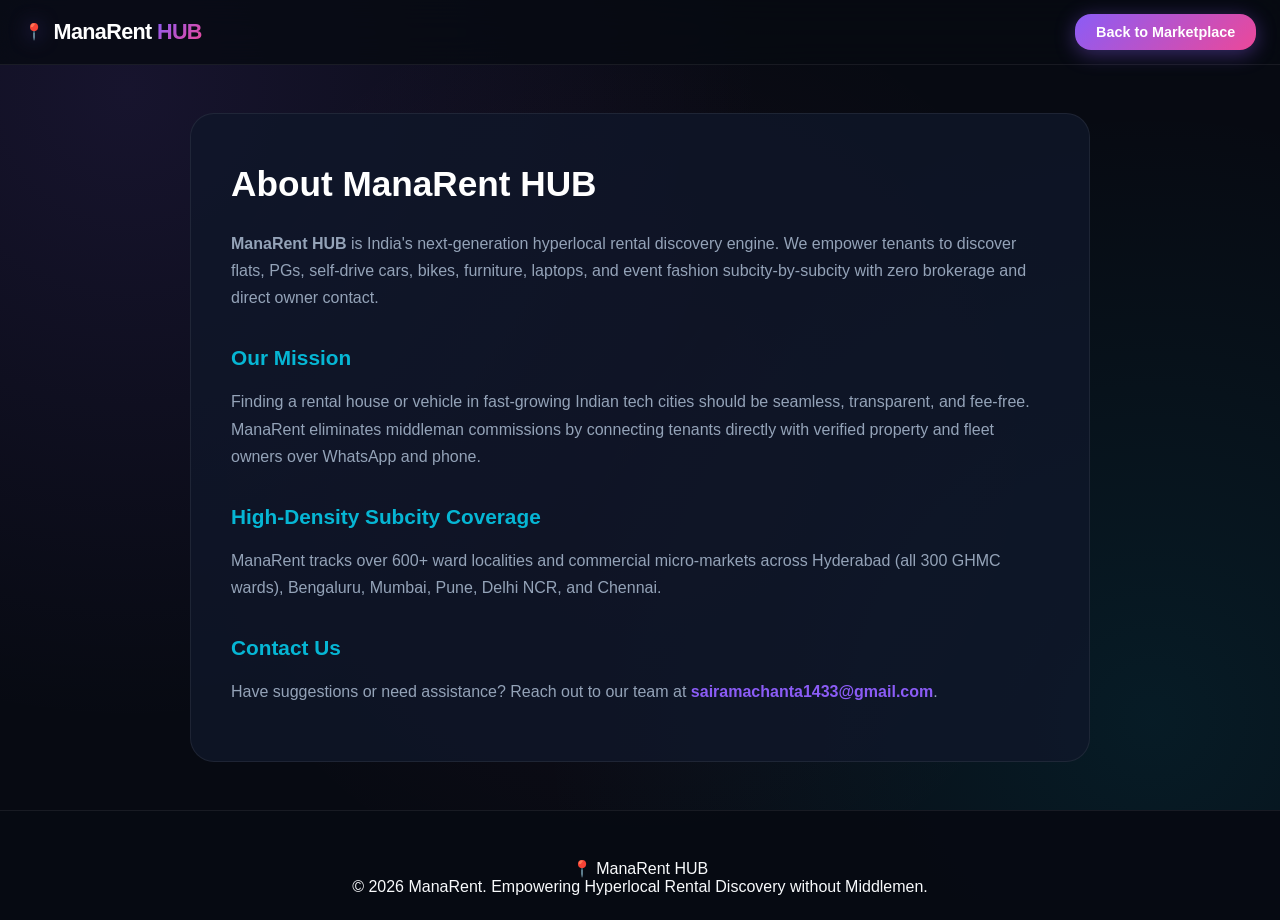
<file: about.html>
<!DOCTYPE html>
<html lang="en">
<head>
    <meta charset="UTF-8">
    <meta name="viewport" content="width=device-width, initial-scale=1.0">
    <title>About Us — ManaRent HUB</title>
    <link rel="icon" type="image/svg+xml" href="favicon.svg">
    <link rel="stylesheet" href="styles.css">
    <style>
        .page-container {
            max-width: 900px;
            margin: 3rem auto;
            padding: 2.5rem;
            background: rgba(15, 23, 42, 0.8);
            border: 1px solid var(--border-glass);
            border-radius: var(--radius-lg);
            color: var(--text-main);
            line-height: 1.7;
        }
        h1 { color: #fff; font-size: 2.2rem; margin-bottom: 1rem; }
        h2 { color: var(--secondary); font-size: 1.3rem; margin-top: 1.8rem; margin-bottom: 0.8rem; }
        p { color: var(--text-muted); margin-bottom: 1rem; }
        a { color: var(--primary); text-decoration: none; font-weight: 600; }
    </style>
</head>
<body>
    <nav class="navbar">
        <div class="nav-container">
            <a href="index.html" class="brand" style="text-decoration:none;">
                <span class="brand-icon">📍</span>
                <span class="brand-title">ManaRent <span>HUB</span></span>
            </a>
            <div class="nav-actions">
                <a href="index.html" class="btn-primary" style="text-decoration:none;">Back to Marketplace</a>
            </div>
        </div>
    </nav>

    <div class="page-container">
        <h1>About ManaRent HUB</h1>
        <p><strong>ManaRent HUB</strong> is India's next-generation hyperlocal rental discovery engine. We empower tenants to discover flats, PGs, self-drive cars, bikes, furniture, laptops, and event fashion subcity-by-subcity with zero brokerage and direct owner contact.</p>

        <h2>Our Mission</h2>
        <p>Finding a rental house or vehicle in fast-growing Indian tech cities should be seamless, transparent, and fee-free. ManaRent eliminates middleman commissions by connecting tenants directly with verified property and fleet owners over WhatsApp and phone.</p>

        <h2>High-Density Subcity Coverage</h2>
        <p>ManaRent tracks over 600+ ward localities and commercial micro-markets across Hyderabad (all 300 GHMC wards), Bengaluru, Mumbai, Pune, Delhi NCR, and Chennai.</p>

        <h2>Contact Us</h2>
        <p>Have suggestions or need assistance? Reach out to our team at <a href="mailto:sairamachanta1433@gmail.com" style="color:var(--primary);"><strong>sairamachanta1433@gmail.com</strong></a>.</p>
    </div>

    <footer>
        <div class="footer-content">
            <div class="footer-brand">📍 ManaRent HUB</div>
            <div class="footer-bottom">
                &copy; 2026 ManaRent. Empowering Hyperlocal Rental Discovery without Middlemen.
            </div>
        </div>
    </footer>
</body>
</html>
</file>
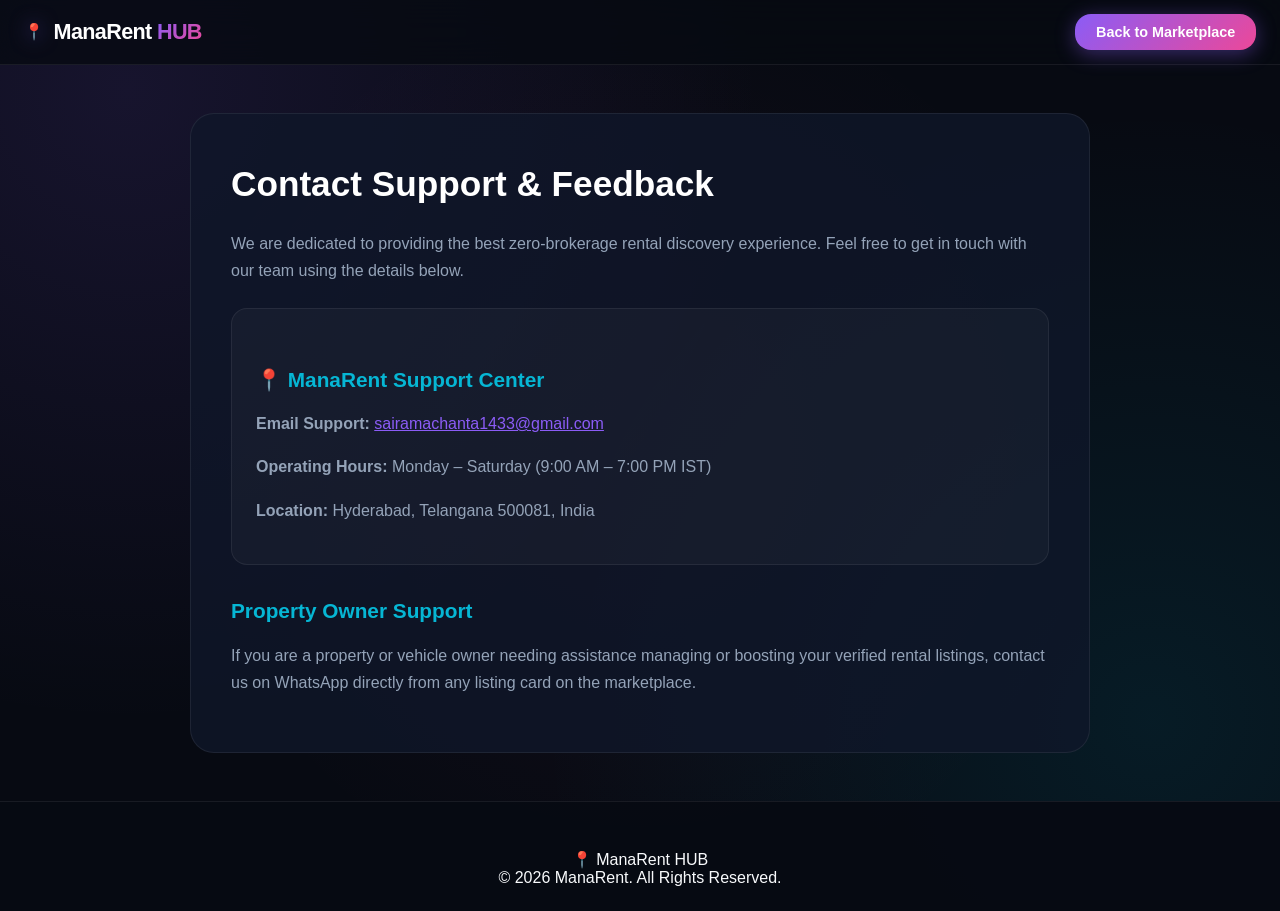
<file: contact.html>
<!DOCTYPE html>
<html lang="en">
<head>
    <meta charset="UTF-8">
    <meta name="viewport" content="width=device-width, initial-scale=1.0">
    <title>Contact Us — ManaRent HUB</title>
    <link rel="icon" type="image/svg+xml" href="favicon.svg">
    <link rel="stylesheet" href="styles.css">
    <style>
        .page-container {
            max-width: 900px;
            margin: 3rem auto;
            padding: 2.5rem;
            background: rgba(15, 23, 42, 0.8);
            border: 1px solid var(--border-glass);
            border-radius: var(--radius-lg);
            color: var(--text-main);
            line-height: 1.7;
        }
        h1 { color: #fff; font-size: 2.2rem; margin-bottom: 1rem; }
        h2 { color: var(--secondary); font-size: 1.3rem; margin-top: 1.8rem; margin-bottom: 0.8rem; }
        p { color: var(--text-muted); margin-bottom: 1rem; }
        .contact-box {
            background: rgba(255,255,255,0.03);
            border: 1px solid var(--border-glass);
            padding: 1.5rem;
            border-radius: var(--radius-md);
            margin: 1.5rem 0;
        }
    </style>
</head>
<body>
    <nav class="navbar">
        <div class="nav-container">
            <a href="index.html" class="brand" style="text-decoration:none;">
                <span class="brand-icon">📍</span>
                <span class="brand-title">ManaRent <span>HUB</span></span>
            </a>
            <div class="nav-actions">
                <a href="index.html" class="btn-primary" style="text-decoration:none;">Back to Marketplace</a>
            </div>
        </div>
    </nav>

    <div class="page-container">
        <h1>Contact Support & Feedback</h1>
        <p>We are dedicated to providing the best zero-brokerage rental discovery experience. Feel free to get in touch with our team using the details below.</p>

        <div class="contact-box">
            <h2>📍 ManaRent Support Center</h2>
            <p><strong>Email Support:</strong> <a href="mailto:sairamachanta1433@gmail.com" style="color:var(--primary);">sairamachanta1433@gmail.com</a></p>
            <p><strong>Operating Hours:</strong> Monday – Saturday (9:00 AM – 7:00 PM IST)</p>
            <p><strong>Location:</strong> Hyderabad, Telangana 500081, India</p>
        </div>

        <h2>Property Owner Support</h2>
        <p>If you are a property or vehicle owner needing assistance managing or boosting your verified rental listings, contact us on WhatsApp directly from any listing card on the marketplace.</p>
    </div>

    <footer>
        <div class="footer-content">
            <div class="footer-brand">📍 ManaRent HUB</div>
            <div class="footer-bottom">
                &copy; 2026 ManaRent. All Rights Reserved.
            </div>
        </div>
    </footer>
</body>
</html>
</file>
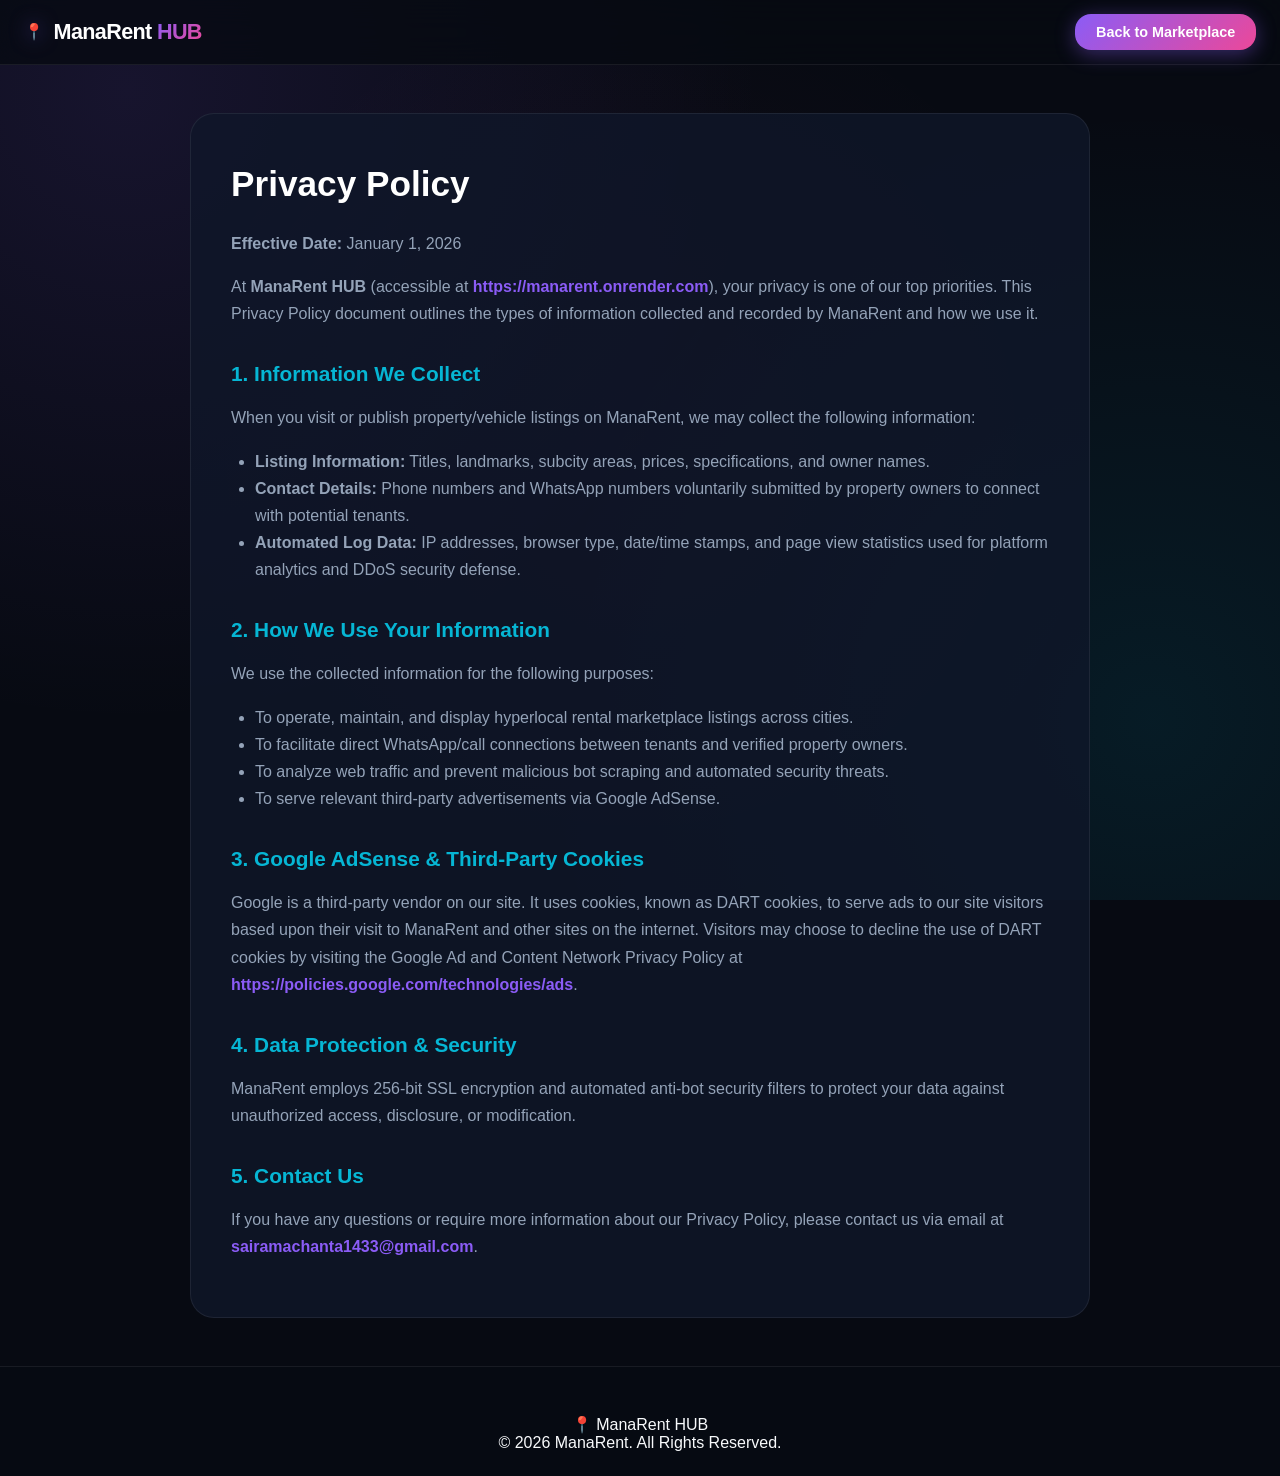
<file: privacy.html>
<!DOCTYPE html>
<html lang="en">
<head>
    <meta charset="UTF-8">
    <meta name="viewport" content="width=device-width, initial-scale=1.0">
    <title>Privacy Policy — ManaRent HUB</title>
    <link rel="icon" type="image/svg+xml" href="favicon.svg">
    <link rel="stylesheet" href="styles.css">
    <style>
        .page-container {
            max-width: 900px;
            margin: 3rem auto;
            padding: 2.5rem;
            background: rgba(15, 23, 42, 0.8);
            border: 1px solid var(--border-glass);
            border-radius: var(--radius-lg);
            color: var(--text-main);
            line-height: 1.7;
        }
        h1 { color: #fff; font-size: 2.2rem; margin-bottom: 1rem; }
        h2 { color: var(--secondary); font-size: 1.3rem; margin-top: 1.8rem; margin-bottom: 0.8rem; }
        p { color: var(--text-muted); margin-bottom: 1rem; }
        ul { color: var(--text-muted); padding-left: 1.5rem; margin-bottom: 1rem; }
        a { color: var(--primary); text-decoration: none; font-weight: 600; }
        a:hover { text-decoration: underline; }
    </style>
</head>
<body>
    <nav class="navbar">
        <div class="nav-container">
            <a href="index.html" class="brand" style="text-decoration:none;">
                <span class="brand-icon">📍</span>
                <span class="brand-title">ManaRent <span>HUB</span></span>
            </a>
            <div class="nav-actions">
                <a href="index.html" class="btn-primary" style="text-decoration:none;">Back to Marketplace</a>
            </div>
        </div>
    </nav>

    <div class="page-container">
        <h1>Privacy Policy</h1>
        <p><strong>Effective Date:</strong> January 1, 2026</p>

        <p>At <strong>ManaRent HUB</strong> (accessible at <a href="https://manarent.onrender.com">https://manarent.onrender.com</a>), your privacy is one of our top priorities. This Privacy Policy document outlines the types of information collected and recorded by ManaRent and how we use it.</p>

        <h2>1. Information We Collect</h2>
        <p>When you visit or publish property/vehicle listings on ManaRent, we may collect the following information:</p>
        <ul>
            <li><strong>Listing Information:</strong> Titles, landmarks, subcity areas, prices, specifications, and owner names.</li>
            <li><strong>Contact Details:</strong> Phone numbers and WhatsApp numbers voluntarily submitted by property owners to connect with potential tenants.</li>
            <li><strong>Automated Log Data:</strong> IP addresses, browser type, date/time stamps, and page view statistics used for platform analytics and DDoS security defense.</li>
        </ul>

        <h2>2. How We Use Your Information</h2>
        <p>We use the collected information for the following purposes:</p>
        <ul>
            <li>To operate, maintain, and display hyperlocal rental marketplace listings across cities.</li>
            <li>To facilitate direct WhatsApp/call connections between tenants and verified property owners.</li>
            <li>To analyze web traffic and prevent malicious bot scraping and automated security threats.</li>
            <li>To serve relevant third-party advertisements via Google AdSense.</li>
        </ul>

        <h2>3. Google AdSense & Third-Party Cookies</h2>
        <p>Google is a third-party vendor on our site. It uses cookies, known as DART cookies, to serve ads to our site visitors based upon their visit to ManaRent and other sites on the internet. Visitors may choose to decline the use of DART cookies by visiting the Google Ad and Content Network Privacy Policy at <a href="https://policies.google.com/technologies/ads" target="_blank">https://policies.google.com/technologies/ads</a>.</p>

        <h2>4. Data Protection & Security</h2>
        <p>ManaRent employs 256-bit SSL encryption and automated anti-bot security filters to protect your data against unauthorized access, disclosure, or modification.</p>

        <h2>5. Contact Us</h2>
        <p>If you have any questions or require more information about our Privacy Policy, please contact us via email at <a href="mailto:sairamachanta1433@gmail.com"><strong>sairamachanta1433@gmail.com</strong></a>.</p>
    </div>

    <footer>
        <div class="footer-content">
            <div class="footer-brand">📍 ManaRent HUB</div>
            <div class="footer-bottom">
                &copy; 2026 ManaRent. All Rights Reserved.
            </div>
        </div>
    </footer>
</body>
</html>
</file>
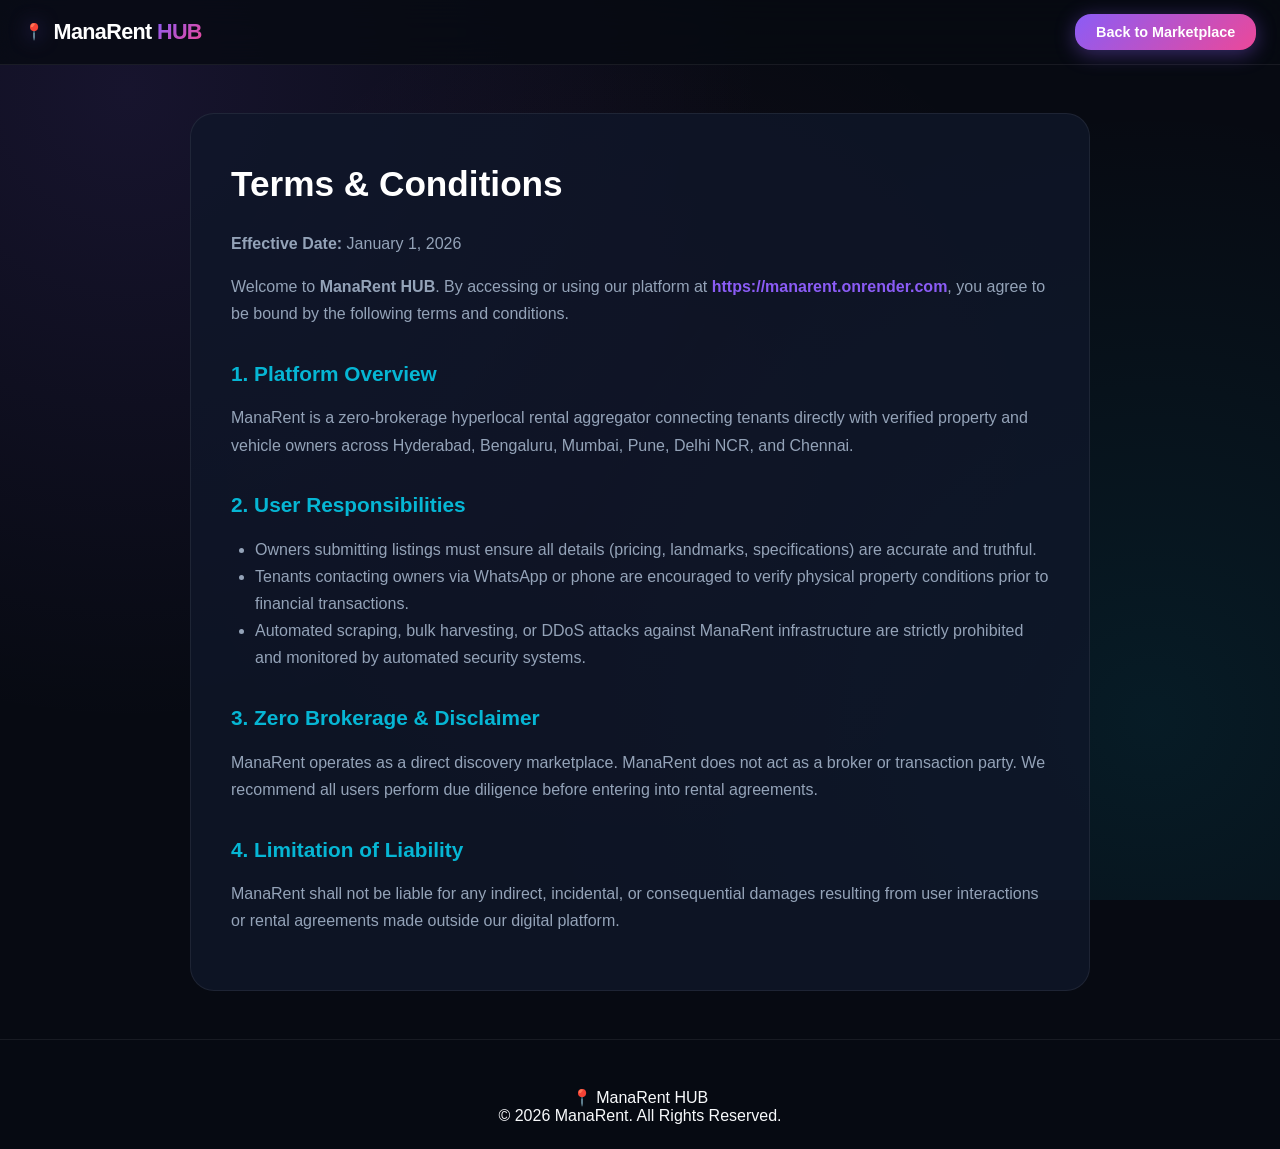
<file: terms.html>
<!DOCTYPE html>
<html lang="en">
<head>
    <meta charset="UTF-8">
    <meta name="viewport" content="width=device-width, initial-scale=1.0">
    <title>Terms & Conditions — ManaRent HUB</title>
    <link rel="icon" type="image/svg+xml" href="favicon.svg">
    <link rel="stylesheet" href="styles.css">
    <style>
        .page-container {
            max-width: 900px;
            margin: 3rem auto;
            padding: 2.5rem;
            background: rgba(15, 23, 42, 0.8);
            border: 1px solid var(--border-glass);
            border-radius: var(--radius-lg);
            color: var(--text-main);
            line-height: 1.7;
        }
        h1 { color: #fff; font-size: 2.2rem; margin-bottom: 1rem; }
        h2 { color: var(--secondary); font-size: 1.3rem; margin-top: 1.8rem; margin-bottom: 0.8rem; }
        p { color: var(--text-muted); margin-bottom: 1rem; }
        ul { color: var(--text-muted); padding-left: 1.5rem; margin-bottom: 1rem; }
        a { color: var(--primary); text-decoration: none; font-weight: 600; }
    </style>
</head>
<body>
    <nav class="navbar">
        <div class="nav-container">
            <a href="/" class="brand" style="text-decoration:none;">
                <span class="brand-icon">📍</span>
                <span class="brand-title">ManaRent <span>HUB</span></span>
            </a>
            <div class="nav-actions">
                <a href="/" class="btn-primary" style="text-decoration:none;">Back to Marketplace</a>
            </div>
        </div>
    </nav>

    <div class="page-container">
        <h1>Terms & Conditions</h1>
        <p><strong>Effective Date:</strong> January 1, 2026</p>

        <p>Welcome to <strong>ManaRent HUB</strong>. By accessing or using our platform at <a href="https://manarent.onrender.com">https://manarent.onrender.com</a>, you agree to be bound by the following terms and conditions.</p>

        <h2>1. Platform Overview</h2>
        <p>ManaRent is a zero-brokerage hyperlocal rental aggregator connecting tenants directly with verified property and vehicle owners across Hyderabad, Bengaluru, Mumbai, Pune, Delhi NCR, and Chennai.</p>

        <h2>2. User Responsibilities</h2>
        <ul>
            <li>Owners submitting listings must ensure all details (pricing, landmarks, specifications) are accurate and truthful.</li>
            <li>Tenants contacting owners via WhatsApp or phone are encouraged to verify physical property conditions prior to financial transactions.</li>
            <li>Automated scraping, bulk harvesting, or DDoS attacks against ManaRent infrastructure are strictly prohibited and monitored by automated security systems.</li>
        </ul>

        <h2>3. Zero Brokerage & Disclaimer</h2>
        <p>ManaRent operates as a direct discovery marketplace. ManaRent does not act as a broker or transaction party. We recommend all users perform due diligence before entering into rental agreements.</p>

        <h2>4. Limitation of Liability</h2>
        <p>ManaRent shall not be liable for any indirect, incidental, or consequential damages resulting from user interactions or rental agreements made outside our digital platform.</p>
    </div>

    <footer>
        <div class="footer-content">
            <div class="footer-brand">📍 ManaRent HUB</div>
            <div class="footer-bottom">
                &copy; 2026 ManaRent. All Rights Reserved.
            </div>
        </div>
    </footer>
</body>
</html>
</file>
<file: styles.css>
/* -------------------------------------------------------------------------- */
/* ManaRent HUB - Vector SVG Icon Styling & Next-Gen Glassmorphism            */
/* -------------------------------------------------------------------------- */

:root {
    --bg-dark: #070a12;
    --bg-surface: rgba(15, 23, 42, 0.65);
    --bg-surface-hover: rgba(23, 35, 60, 0.85);
    --border-glass: rgba(255, 255, 255, 0.07);
    --border-glass-hover: rgba(139, 92, 246, 0.4);
    
    --primary: #8b5cf6;
    --primary-gradient: linear-gradient(135deg, #8b5cf6 0%, #ec4899 100%);
    --primary-hover: linear-gradient(135deg, #9333ea 0%, #f43f5e 100%);
    --primary-glow: rgba(139, 92, 246, 0.35);
    
    --secondary: #06b6d4;
    --accent-gold: #f59e0b;
    --whatsapp-green: #10b981;
    --whatsapp-hover: #059669;
    
    --text-main: #f8fafc;
    --text-muted: #94a3b8;
    --text-dim: #64748b;
    
    --radius-sm: 10px;
    --radius-md: 16px;
    --radius-lg: 24px;
    --radius-full: 9999px;
    
    --shadow-card: 0 20px 40px -15px rgba(0, 0, 0, 0.7);
    --shadow-glow: 0 0 35px rgba(139, 92, 246, 0.25);
}

* {
    box-sizing: border-box;
    margin: 0;
    padding: 0;
    font-family: 'Inter', -apple-system, BlinkMacSystemFont, 'Segoe UI', Roboto, sans-serif;
    -webkit-font-smoothing: antialiased;
    -webkit-tap-highlight-color: transparent;
}

body {
    background-color: var(--bg-dark);
    color: var(--text-main);
    min-height: 100vh;
    overflow-x: hidden;
    background-image: 
        radial-gradient(circle at 10% 10%, rgba(139, 92, 246, 0.12) 0%, transparent 45%),
        radial-gradient(circle at 90% 80%, rgba(6, 182, 212, 0.1) 0%, transparent 45%),
        radial-gradient(circle at 50% 50%, rgba(236, 72, 153, 0.05) 0%, transparent 60%);
    background-attachment: fixed;
}

svg {
    display: inline-block;
    vertical-align: middle;
    flex-shrink: 0;
}

/* --- NAVBAR --- */
.navbar {
    position: sticky;
    top: 0;
    z-index: 100;
    background: rgba(7, 10, 18, 0.8);
    backdrop-filter: blur(20px);
    -webkit-backdrop-filter: blur(20px);
    border-bottom: 1px solid var(--border-glass);
    padding: 0.85rem 1.5rem;
}

.nav-container {
    max-width: 1320px;
    margin: 0 auto;
    display: flex;
    align-items: center;
    justify-content: space-between;
    gap: 1rem;
    flex-wrap: wrap;
}

.brand {
    display: flex;
    align-items: center;
    gap: 0.6rem;
    text-decoration: none;
    cursor: pointer;
}

.brand-icon {
    display: inline-flex;
    align-items: center;
    justify-content: center;
    color: #c084fc;
    filter: drop-shadow(0 2px 10px rgba(139, 92, 246, 0.6));
}

.brand-title {
    font-size: 1.35rem;
    font-weight: 900;
    letter-spacing: -0.03em;
    color: #fff;
}

.brand-title span {
    background: var(--primary-gradient);
    -webkit-background-clip: text;
    -webkit-text-fill-color: transparent;
}

.brand-tag {
    font-size: 0.68rem;
    background: rgba(139, 92, 246, 0.15);
    color: #c084fc;
    border: 1px solid rgba(139, 92, 246, 0.3);
    padding: 3px 10px;
    border-radius: var(--radius-full);
    font-weight: 700;
    text-transform: uppercase;
    letter-spacing: 0.05em;
}

.nav-actions {
    display: flex;
    align-items: center;
    gap: 0.75rem;
}

#citySelectDropdown {
    height: 42px;
    background-color: #0f172a;
    background-image: url("data:image/svg+xml,%3Csvg xmlns='http://www.w3.org/2000/svg' width='14' height='14' viewBox='0 0 24 24' fill='none' stroke='%23c084fc' stroke-width='2.5' stroke-linecap='round' stroke-linejoin='round'%3E%3Cpolyline points='6 9 12 15 18 9'%3E%3C/polyline%3E%3C/svg%3E");
    background-repeat: no-repeat;
    background-position: right 0.8rem center;
    background-size: 0.9rem;
    border: 1px solid var(--border-glass-hover);
    color: #ffffff !important;
    padding: 0.5rem 2.2rem 0.5rem 1.1rem;
    border-radius: var(--radius-full);
    font-weight: 700;
    font-size: 0.88rem;
    cursor: pointer;
    box-shadow: 0 4px 15px rgba(0, 0, 0, 0.3);
    transition: all 0.2s ease;
    appearance: none;
    -webkit-appearance: none;
    -moz-appearance: none;
    margin: 0;
    outline: none;
}

#citySelectDropdown:hover, #citySelectDropdown:focus {
    border-color: var(--primary);
    box-shadow: 0 0 15px rgba(139, 92, 246, 0.4);
}

.btn-primary {
    background: var(--primary-gradient);
    color: #fff;
    border: none;
    padding: 0.65rem 1.3rem;
    border-radius: var(--radius-md);
    font-weight: 700;
    font-size: 0.9rem;
    cursor: pointer;
    display: inline-flex;
    align-items: center;
    gap: 0.5rem;
    transition: all 0.25s cubic-bezier(0.4, 0, 0.2, 1);
    box-shadow: 0 4px 20px rgba(139, 92, 246, 0.4);
    white-space: nowrap;
}

.btn-primary:hover {
    transform: translateY(-2px);
    box-shadow: 0 8px 25px rgba(139, 92, 246, 0.6);
    background: var(--primary-hover);
}

.btn-secondary {
    background: rgba(255, 255, 255, 0.05);
    color: var(--text-main);
    border: 1px solid var(--border-glass);
    padding: 0.65rem 1.2rem;
    border-radius: var(--radius-md);
    font-weight: 600;
    font-size: 0.88rem;
    cursor: pointer;
    display: inline-flex;
    align-items: center;
    gap: 0.5rem;
    transition: all 0.2s ease;
}

.btn-secondary:hover {
    background: rgba(255, 255, 255, 0.1);
    border-color: rgba(255, 255, 255, 0.2);
}

/* --- TENANT SAFETY BANNER --- */
.safety-banner-wrapper {
    max-width: 1320px;
    margin: 0 auto 1.5rem auto;
    padding: 0 1.5rem;
}

.safety-banner {
    background: linear-gradient(135deg, rgba(239, 68, 68, 0.12), rgba(245, 158, 11, 0.1));
    border: 1px solid rgba(239, 68, 68, 0.35);
    border-radius: var(--radius-md);
    padding: 0.75rem 1.25rem;
    display: flex;
    align-items: center;
    gap: 0.85rem;
    color: #fca5a5;
    font-size: 0.88rem;
    line-height: 1.5;
    box-shadow: 0 4px 20px rgba(239, 68, 68, 0.1);
}

.safety-icon {
    font-size: 1.4rem;
    flex-shrink: 0;
}

/* --- HERO & SEARCH SECTION --- */
.hero {
    max-width: 1320px;
    margin: 2.5rem auto 2rem auto;
    padding: 0 1.5rem;
    text-align: center;
}

.hero-badge {
    display: inline-flex;
    align-items: center;
    gap: 0.5rem;
    background: rgba(6, 182, 212, 0.1);
    border: 1px solid rgba(6, 182, 212, 0.3);
    color: var(--secondary);
    padding: 0.4rem 1.1rem;
    border-radius: var(--radius-full);
    font-size: 0.85rem;
    font-weight: 700;
    margin-bottom: 1.25rem;
    backdrop-filter: blur(10px);
}

.hero-title {
    font-size: 2.8rem;
    font-weight: 900;
    line-height: 1.15;
    margin-bottom: 1rem;
    letter-spacing: -0.04em;
}

.hero-title .highlight {
    background: linear-gradient(135deg, #a855f7 0%, #ec4899 50%, #f59e0b 100%);
    -webkit-background-clip: text;
    -webkit-text-fill-color: transparent;
}

.hero-subtitle {
    font-size: 1.05rem;
    color: var(--text-muted);
    max-width: 720px;
    margin: 0 auto 2rem auto;
    line-height: 1.6;
}

/* --- HYPERLOCAL AREA QUICK BAR --- */
.area-bar-wrapper {
    max-width: 1320px;
    margin: 0 auto 1.75rem auto;
    padding: 0 1.5rem;
}

.area-section-title {
    font-size: 0.78rem;
    text-transform: uppercase;
    letter-spacing: 0.1em;
    color: var(--text-dim);
    margin-bottom: 0.75rem;
    font-weight: 800;
    display: flex;
    align-items: center;
    justify-content: space-between;
}

.area-pills {
    display: flex;
    gap: 0.6rem;
    overflow-x: auto;
    padding-bottom: 0.6rem;
    -webkit-overflow-scrolling: touch;
    scrollbar-width: thin;
    scrollbar-color: rgba(255,255,255,0.15) transparent;
}

.area-pill {
    background: var(--bg-surface);
    border: 1px solid var(--border-glass);
    color: var(--text-muted);
    padding: 0.6rem 1.2rem;
    border-radius: var(--radius-full);
    font-size: 0.85rem;
    font-weight: 600;
    cursor: pointer;
    white-space: nowrap;
    display: flex;
    align-items: center;
    gap: 0.45rem;
    transition: all 0.25s cubic-bezier(0.4, 0, 0.2, 1);
    flex-shrink: 0;
    backdrop-filter: blur(12px);
}

.area-pill.active {
    background: linear-gradient(135deg, rgba(139, 92, 246, 0.25), rgba(236, 72, 153, 0.15));
    border-color: var(--primary);
    color: #fff;
    box-shadow: 0 0 20px rgba(139, 92, 246, 0.3);
}

.area-pill .pill-icon {
    display: inline-flex;
    align-items: center;
    color: var(--secondary);
}

/* --- SEARCH & FILTER BAR --- */
.search-container {
    max-width: 1320px;
    margin: 0 auto 2rem auto;
    padding: 0 1.5rem;
    position: relative;
    z-index: 500;
}

.search-box {
    background: var(--bg-surface);
    border: 1px solid var(--border-glass);
    border-radius: var(--radius-lg);
    padding: 0.75rem;
    display: flex;
    gap: 0.75rem;
    align-items: center;
    box-shadow: var(--shadow-card);
    backdrop-filter: blur(16px);
    flex-wrap: wrap;
    position: relative;
    z-index: 500;
    overflow: visible;
}

.search-input-group {
    flex: 1;
    min-width: 240px;
    display: flex;
    align-items: center;
    gap: 0.6rem;
    background: rgba(0, 0, 0, 0.35);
    border: 1px solid var(--border-glass);
    border-radius: var(--radius-md);
    padding: 0.65rem 1rem;
}

.search-input-group input {
    background: transparent;
    border: none;
    outline: none;
    color: #fff;
    width: 100%;
    font-size: 0.95rem;
}

/* --- CUSTOM SEARCHABLE SCROLLABLE DROPDOWN --- */
.custom-dropdown-wrapper {
    position: relative;
    z-index: 500;
    min-width: 240px;
    max-width: 280px;
    flex-shrink: 0;
}

.custom-dropdown-btn {
    width: 100%;
    height: 44px;
    background: #0f172a;
    border: 1px solid var(--primary);
    color: var(--text-main);
    padding: 0.65rem 1rem;
    border-radius: var(--radius-md);
    font-size: 0.88rem;
    font-weight: 700;
    cursor: pointer;
    display: flex;
    align-items: center;
    justify-content: space-between;
    gap: 0.6rem;
    box-shadow: 0 4px 15px rgba(0, 0, 0, 0.3);
    transition: all 0.2s ease;
    white-space: nowrap;
    overflow: hidden;
    text-overflow: ellipsis;
}

.custom-dropdown-btn:hover, .custom-dropdown-wrapper.active .custom-dropdown-btn {
    border-color: #c084fc;
    box-shadow: 0 0 15px rgba(192, 132, 252, 0.4);
}

.custom-dropdown-menu {
    display: none;
    position: absolute;
    top: calc(100% + 6px);
    left: 0;
    width: 300px;
    background: #0f172a;
    border: 1px solid var(--border-glass-hover);
    border-radius: var(--radius-md);
    box-shadow: 0 20px 50px rgba(0, 0, 0, 0.95);
    z-index: 9999;
    padding: 0.6rem;
}

.custom-dropdown-wrapper.active .custom-dropdown-menu {
    display: block;
    animation: fadeIn 0.2s ease;
}

.custom-dropdown-search {
    width: 100%;
    background: rgba(0, 0, 0, 0.5);
    border: 1px solid var(--border-glass);
    border-radius: var(--radius-sm);
    color: #fff;
    padding: 0.6rem 0.75rem;
    font-size: 0.85rem;
    outline: none;
    margin-bottom: 0.5rem;
    box-sizing: border-box;
}

.custom-dropdown-search:focus {
    border-color: var(--primary);
}

.custom-dropdown-list {
    max-height: 260px;
    overflow-y: auto;
    scrollbar-width: thin;
    scrollbar-color: rgba(139, 92, 246, 0.6) transparent;
}

.custom-dropdown-list::-webkit-scrollbar {
    width: 6px;
}

.custom-dropdown-list::-webkit-scrollbar-thumb {
    background: rgba(139, 92, 246, 0.6);
    border-radius: 4px;
}

.custom-dropdown-item {
    padding: 0.6rem 0.75rem;
    color: var(--text-muted);
    font-size: 0.85rem;
    font-weight: 600;
    cursor: pointer;
    border-radius: var(--radius-sm);
    transition: all 0.15s ease;
    display: flex;
    align-items: center;
    gap: 0.5rem;
}

.custom-dropdown-item:hover, .custom-dropdown-item.selected {
    background: rgba(139, 92, 246, 0.3);
    color: #fff;
}

.filter-dropdown, #sortSelectDropdown {
    height: 44px;
    background-color: #0f172a;
    background-image: url("data:image/svg+xml,%3Csvg xmlns='http://www.w3.org/2000/svg' width='16' height='16' viewBox='0 0 24 24' fill='none' stroke='%23c084fc' stroke-width='2.5' stroke-linecap='round' stroke-linejoin='round'%3E%3Cpolyline points='6 9 12 15 18 9'%3E%3C/polyline%3E%3C/svg%3E");
    background-repeat: no-repeat;
    background-position: right 0.85rem center;
    background-size: 1rem;
    border: 1px solid var(--primary);
    color: #ffffff !important;
    padding: 0.65rem 2.4rem 0.65rem 1.1rem;
    border-radius: var(--radius-md);
    font-size: 0.88rem;
    font-weight: 700;
    outline: none;
    cursor: pointer;
    appearance: none;
    -webkit-appearance: none;
    -moz-appearance: none;
    transition: all 0.2s ease;
    box-shadow: 0 4px 15px rgba(0, 0, 0, 0.3);
    min-width: 180px;
    margin: 0;
    box-sizing: border-box;
    flex-shrink: 0;
}

.filter-dropdown:focus, .filter-dropdown:hover, #sortSelectDropdown:focus, #sortSelectDropdown:hover {
    border-color: #c084fc;
    box-shadow: 0 0 15px rgba(192, 132, 252, 0.4);
}

.filter-dropdown option, #sortSelectDropdown option {
    background: #0f172a;
    color: #fff;
    padding: 10px;
}

/* --- CATEGORY SELECTOR TABS --- */
.categories-container {
    max-width: 1320px;
    margin: 0 auto 2.25rem auto;
    padding: 0 1.5rem;
    position: relative;
    z-index: 10;
}

.category-grid {
    display: grid;
    grid-template-columns: repeat(4, 1fr);
    gap: 1.1rem;
    position: relative;
    z-index: 10;
}

.category-card {
    background: var(--bg-surface);
    border: 1px solid var(--border-glass);
    border-radius: var(--radius-md);
    padding: 1rem 1.1rem;
    cursor: pointer;
    transition: all 0.3s cubic-bezier(0.4, 0, 0.2, 1);
    display: flex;
    align-items: center;
    gap: 0.75rem;
    backdrop-filter: blur(16px);
    position: relative;
    z-index: 1;
}

.category-card:hover {
    transform: translateY(-4px);
    border-color: var(--border-glass-hover);
    background: var(--bg-surface-hover);
    box-shadow: 0 10px 25px -5px rgba(0, 0, 0, 0.5);
}

.category-card.active {
    border-color: var(--primary);
    background: linear-gradient(135deg, rgba(139, 92, 246, 0.2), rgba(6, 182, 212, 0.1));
    box-shadow: var(--shadow-glow);
}

.category-icon {
    font-size: 1.7rem;
    background: rgba(255, 255, 255, 0.05);
    width: 44px;
    height: 44px;
    border-radius: 12px;
    display: flex;
    align-items: center;
    justify-content: center;
    flex-shrink: 0;
    box-shadow: inset 0 0 10px rgba(255,255,255,0.05);
}

.category-info h4 {
    font-size: 0.88rem;
    font-weight: 800;
    color: #fff;
    margin-bottom: 2px;
}

.category-info p {
    font-size: 0.75rem;
    font-weight: 600;
}

/* --- LISTINGS GRID & CARDS --- */
.main-content {
    max-width: 1320px;
    margin: 0 auto 4rem auto;
    padding: 0 1.5rem;
}

.section-header {
    display: flex;
    align-items: center;
    justify-content: space-between;
    margin-bottom: 1.5rem;
    flex-wrap: wrap;
    gap: 1rem;
}

.section-title {
    font-size: 1.5rem;
    font-weight: 900;
    color: #fff;
    letter-spacing: -0.02em;
}

.listings-count {
    font-size: 0.85rem;
    color: var(--text-muted);
    background: rgba(255, 255, 255, 0.05);
    padding: 4px 14px;
    border-radius: var(--radius-full);
    border: 1px solid var(--border-glass);
    font-weight: 600;
}

.listings-grid {
    display: grid;
    grid-template-columns: repeat(auto-fill, minmax(310px, 1fr));
    gap: 1.5rem;
}

.listing-card {
    background: var(--bg-surface);
    border: 1px solid var(--border-glass);
    border-radius: var(--radius-lg);
    overflow: hidden;
    transition: all 0.35s cubic-bezier(0.4, 0, 0.2, 1);
    display: flex;
    flex-direction: column;
    box-shadow: var(--shadow-card);
    backdrop-filter: blur(16px);
}

.listing-card:hover {
    transform: translateY(-6px);
    border-color: rgba(139, 92, 246, 0.4);
    box-shadow: 0 20px 40px -10px rgba(0, 0, 0, 0.8), var(--shadow-glow);
}

.card-image-wrapper {
    position: relative;
    width: 100%;
    height: 200px;
    background: #0f172a;
    overflow: hidden;
}

.card-image {
    width: 100%;
    height: 100%;
    object-fit: cover;
    transition: transform 0.6s cubic-bezier(0.4, 0, 0.2, 1);
}

.listing-card:hover .card-image {
    transform: scale(1.08);
}

.badge-featured {
    position: absolute;
    top: 12px;
    left: 12px;
    background: linear-gradient(135deg, #f59e0b, #d97706);
    color: #fff;
    font-size: 0.7rem;
    font-weight: 800;
    padding: 4px 10px;
    border-radius: var(--radius-full);
    box-shadow: 0 4px 12px rgba(0,0,0,0.4);
    display: inline-flex;
    align-items: center;
    gap: 4px;
    text-transform: uppercase;
    letter-spacing: 0.05em;
}

.badge-verified {
    position: absolute;
    top: 12px;
    right: 12px;
    background: rgba(16, 185, 129, 0.9);
    backdrop-filter: blur(8px);
    color: #fff;
    font-size: 0.7rem;
    font-weight: 800;
    padding: 4px 10px;
    border-radius: var(--radius-full);
    box-shadow: 0 4px 12px rgba(0,0,0,0.3);
    display: inline-flex;
    align-items: center;
    gap: 4px;
}

.card-body {
    padding: 1.25rem;
    display: flex;
    flex-direction: column;
    flex: 1;
}

.card-area-tag {
    font-size: 0.78rem;
    font-weight: 800;
    color: var(--secondary);
    text-transform: uppercase;
    letter-spacing: 0.06em;
    margin-bottom: 0.35rem;
    display: flex;
    align-items: center;
    gap: 4px;
}

.card-title {
    font-size: 1.08rem;
    font-weight: 800;
    color: #fff;
    line-height: 1.35;
    margin-bottom: 0.45rem;
    display: -webkit-box;
    -webkit-line-clamp: 2;
    -webkit-box-orient: vertical;
    overflow: hidden;
}

.card-landmark {
    font-size: 0.82rem;
    color: var(--text-muted);
    margin-bottom: 0.85rem;
    line-height: 1.3;
    display: flex;
    align-items: flex-start;
    gap: 5px;
}

.card-specs {
    font-size: 0.8rem;
    color: var(--text-main);
    background: rgba(255, 255, 255, 0.04);
    border-radius: var(--radius-sm);
    padding: 0.5rem 0.75rem;
    margin-bottom: 0.85rem;
    border: 1px solid rgba(255,255,255,0.04);
    font-weight: 500;
}

.card-tags {
    display: flex;
    flex-wrap: wrap;
    gap: 0.4rem;
    margin-bottom: 1rem;
}

.card-tag-item {
    font-size: 0.72rem;
    background: rgba(255, 255, 255, 0.06);
    color: var(--text-muted);
    padding: 3px 9px;
    border-radius: 6px;
    font-weight: 500;
}

.card-footer {
    margin-top: auto;
    padding-top: 0.85rem;
    border-top: 1px solid var(--border-glass);
    display: flex;
    align-items: center;
    justify-content: space-between;
}

.price-amount {
    font-size: 1.3rem;
    font-weight: 900;
    color: #fff;
    background: linear-gradient(135deg, #fff, #cbd5e1);
    -webkit-background-clip: text;
    -webkit-text-fill-color: transparent;
}

.price-period {
    font-size: 0.72rem;
    color: var(--text-dim);
}

.card-actions {
    display: flex;
    gap: 0.5rem;
}

.btn-whatsapp {
    background: linear-gradient(135deg, var(--whatsapp-green), #059669);
    color: #fff;
    padding: 0.55rem 1rem;
    border: none;
    border-radius: var(--radius-md);
    font-weight: 800;
    font-size: 0.85rem;
    cursor: pointer;
    display: inline-flex;
    align-items: center;
    gap: 0.4rem;
    box-shadow: 0 4px 15px rgba(16, 185, 129, 0.3);
    transition: all 0.2s ease;
}

.btn-whatsapp:hover {
    transform: translateY(-2px);
    box-shadow: 0 6px 20px rgba(16, 185, 129, 0.5);
    background: var(--whatsapp-hover);
}

.btn-call {
    background: rgba(255, 255, 255, 0.08);
    color: #fff;
    border: 1px solid var(--border-glass);
    padding: 0.55rem;
    border-radius: var(--radius-md);
    cursor: pointer;
    display: inline-flex;
    align-items: center;
    justify-content: center;
    transition: all 0.2s ease;
}

.btn-call:hover {
    background: rgba(255, 255, 255, 0.18);
}

/* 💰 IN-FEED AD CARDS & INTERSTITIAL OVERLAY STYLES */
.in-feed-ad-card {
    border: 1px dashed rgba(245, 158, 11, 0.4) !important;
    background: linear-gradient(135deg, rgba(245, 158, 11, 0.05), rgba(15, 23, 42, 0.8)) !important;
    padding: 1.25rem;
    align-items: center;
    justify-content: center;
    position: relative;
}

.ad-tag-badge {
    position: absolute;
    top: 8px;
    right: 12px;
    font-size: 0.65rem;
    font-weight: 800;
    color: #f59e0b;
    background: rgba(245, 158, 11, 0.15);
    padding: 2px 8px;
    border-radius: 4px;
    text-transform: uppercase;
    letter-spacing: 0.05em;
}

.ad-fallback-banner {
    display: flex;
    flex-direction: column;
    align-items: center;
    justify-content: center;
    text-align: center;
    padding: 1.5rem 1rem;
    gap: 0.4rem;
}

.ad-fallback-icon {
    font-size: 2.2rem;
    margin-bottom: 0.2rem;
}

.ad-fallback-title {
    font-size: 1.05rem;
    font-weight: 800;
    color: #fff;
}

.ad-fallback-desc {
    font-size: 0.82rem;
    color: var(--text-muted);
    max-width: 260px;
    line-height: 1.35;
}


.ad-interstitial-overlay {
    position: fixed;
    top: 0;
    left: 0;
    width: 100vw;
    height: 100vh;
    background: rgba(5, 8, 15, 0.92);
    backdrop-filter: blur(20px);
    z-index: 9999;
    display: flex;
    align-items: center;
    justify-content: center;
    padding: 1.5rem;
}

.ad-interstitial-card {
    background: #0f172a;
    border: 1px solid rgba(139, 92, 246, 0.4);
    border-radius: var(--radius-lg);
    padding: 2rem 1.75rem;
    max-width: 480px;
    width: 100%;
    text-align: center;
    box-shadow: 0 25px 60px rgba(0, 0, 0, 0.9), var(--shadow-glow);
}

.ad-spinner {
    width: 48px;
    height: 48px;
    border: 4px solid rgba(139, 92, 246, 0.2);
    border-top: 4px solid var(--primary);
    border-radius: 50%;
    animation: spin 0.8s linear infinite;
    margin: 0 auto 1.25rem auto;
}

@keyframes spin {
    0% { transform: rotate(0deg); }
    100% { transform: rotate(360deg); }
}

.ad-tag {
    font-size: 0.72rem;
    font-weight: 800;
    color: var(--secondary);
    text-transform: uppercase;
    letter-spacing: 0.08em;
    margin-bottom: 0.4rem;
}

.ad-title {
    font-size: 1.2rem;
    font-weight: 800;
    color: #fff;
    margin-bottom: 0.3rem;
}

.ad-sub {
    font-size: 0.82rem;
    color: var(--text-muted);
    margin-bottom: 1.25rem;
}

.ad-box {
    background: rgba(255, 255, 255, 0.03);
    border: 1px solid var(--border-glass);
    border-radius: var(--radius-md);
    padding: 1rem;
    margin-bottom: 1.25rem;
}

.ad-timer {
    font-size: 0.88rem;
    font-weight: 700;
    color: var(--accent-gold);
}

/* --- MODAL DIALOG --- */
.modal-overlay {
    position: fixed;
    top: 0;
    left: 0;
    width: 100vw;
    height: 100vh;
    background: rgba(0, 0, 0, 0.85);
    backdrop-filter: blur(12px);
    z-index: 1000;
    display: flex;
    align-items: center;
    justify-content: center;
    padding: 1rem;
    opacity: 0;
    visibility: hidden;
    transition: all 0.25s ease;
}

.modal-overlay.active {
    opacity: 1;
    visibility: visible;
}

.modal-content {
    background: #0f172a;
    border: 1px solid var(--border-glass);
    border-radius: var(--radius-lg);
    width: 100%;
    max-width: 560px;
    max-height: 90vh;
    overflow-y: auto;
    box-shadow: 0 25px 50px -12px rgba(0, 0, 0, 0.9);
}

.modal-header {
    padding: 1.25rem 1.5rem;
    border-bottom: 1px solid var(--border-glass);
    display: flex;
    align-items: center;
    justify-content: space-between;
}

.modal-title {
    font-size: 1.25rem;
    font-weight: 800;
    color: #fff;
}

.modal-close {
    background: transparent;
    border: none;
    color: var(--text-muted);
    font-size: 1.6rem;
    cursor: pointer;
}

.modal-body {
    padding: 1.5rem;
}

.form-group {
    margin-bottom: 1.1rem;
}

.form-label {
    display: block;
    font-size: 0.85rem;
    font-weight: 700;
    margin-bottom: 0.4rem;
    color: var(--text-main);
}

.form-control {
    width: 100%;
    background: rgba(0, 0, 0, 0.4);
    border: 1px solid var(--border-glass);
    border-radius: var(--radius-md);
    padding: 0.65rem 0.9rem;
    color: #fff;
    font-size: 16px;
    outline: none;
}

.form-control:focus {
    border-color: var(--primary);
    box-shadow: 0 0 15px var(--primary-glow);
}

.form-row {
    display: grid;
    grid-template-columns: 1fr 1fr;
    gap: 1rem;
}

/* --- NAVBAR DESKTOP LINKS --- */
.nav-links-desktop {
    display: flex;
    align-items: center;
    gap: 1.2rem;
    margin-right: 0.5rem;
}

.nav-link-item {
    color: var(--text-muted);
    font-size: 0.9rem;
    font-weight: 600;
    text-decoration: none;
    transition: all 0.2s ease;
    padding: 0.45rem 0.75rem;
    border-radius: var(--radius-sm);
}

.nav-link-item:hover {
    color: #fff;
    background: rgba(139, 92, 246, 0.2);
}

/* --- NUMBERED PAGINATION STYLES --- */
.pagination-wrapper {
    display: flex;
    align-items: center;
    justify-content: center;
    gap: 0.6rem;
    margin: 3rem auto 4rem auto;
    padding: 1.2rem;
    max-width: 900px;
    background: rgba(15, 23, 42, 0.85);
    border: 1px solid var(--border-glass);
    border-radius: var(--radius-lg);
    box-shadow: 0 8px 32px rgba(0, 0, 0, 0.3);
    flex-wrap: wrap;
    position: relative;
    z-index: 10;
}

.page-btn {
    background: var(--bg-surface);
    border: 1px solid var(--border-glass);
    color: var(--text-main);
    padding: 0.6rem 1.1rem;
    border-radius: var(--radius-md);
    font-weight: 700;
    font-size: 0.92rem;
    cursor: pointer;
    transition: all 0.2s ease;
    display: inline-flex;
    align-items: center;
    justify-content: center;
    min-width: 44px;
}

.page-btn:hover {
    background: rgba(139, 92, 246, 0.25);
    border-color: var(--primary);
    color: #fff;
    transform: translateY(-2px);
}

.page-btn.active {
    background: linear-gradient(135deg, var(--primary), var(--primary-hover));
    color: #fff;
    border-color: var(--primary);
    box-shadow: 0 4px 18px rgba(139, 92, 246, 0.5);
}

.page-btn:disabled {
    opacity: 0.35;
    cursor: not-allowed;
    transform: none;
}

footer {
    border-top: 1px solid var(--border-glass);
    background: rgba(7, 10, 18, 0.95);
    padding: 3rem 1.5rem 1.5rem 1.5rem;
    text-align: center;
}

@media (max-width: 1100px) {
    .category-grid {
        grid-template-columns: repeat(3, 1fr);
    }
}

@media (max-width: 768px) {
    .hero-title {
        font-size: 2rem;
    }
    .hero-subtitle {
        font-size: 0.9rem;
    }
    .search-box {
        flex-direction: column;
    }
    .search-input-group,
    .filter-dropdown,
    .custom-dropdown-wrapper,
    #sortSelectDropdown {
        width: 100%;
        max-width: 100%;
    }
    .form-row {
        grid-template-columns: 1fr;
    }
    .category-grid {
        grid-template-columns: repeat(2, 1fr);
    }
    .nav-links-desktop {
        display: none;
    }
}

@media (max-width: 520px) {
    .nav-container {
        flex-direction: column;
        align-items: stretch;
    }
    .nav-actions {
        width: 100%;
        justify-content: space-between;
        flex-wrap: wrap;
    }
    .nav-actions select {
        flex: 1;
    }
    .hero-title {
        font-size: 1.6rem;
    }
    .category-grid {
        grid-template-columns: repeat(2, 1fr);
    }
    .listings-grid {
        grid-template-columns: 1fr;
    }
}
</file>
